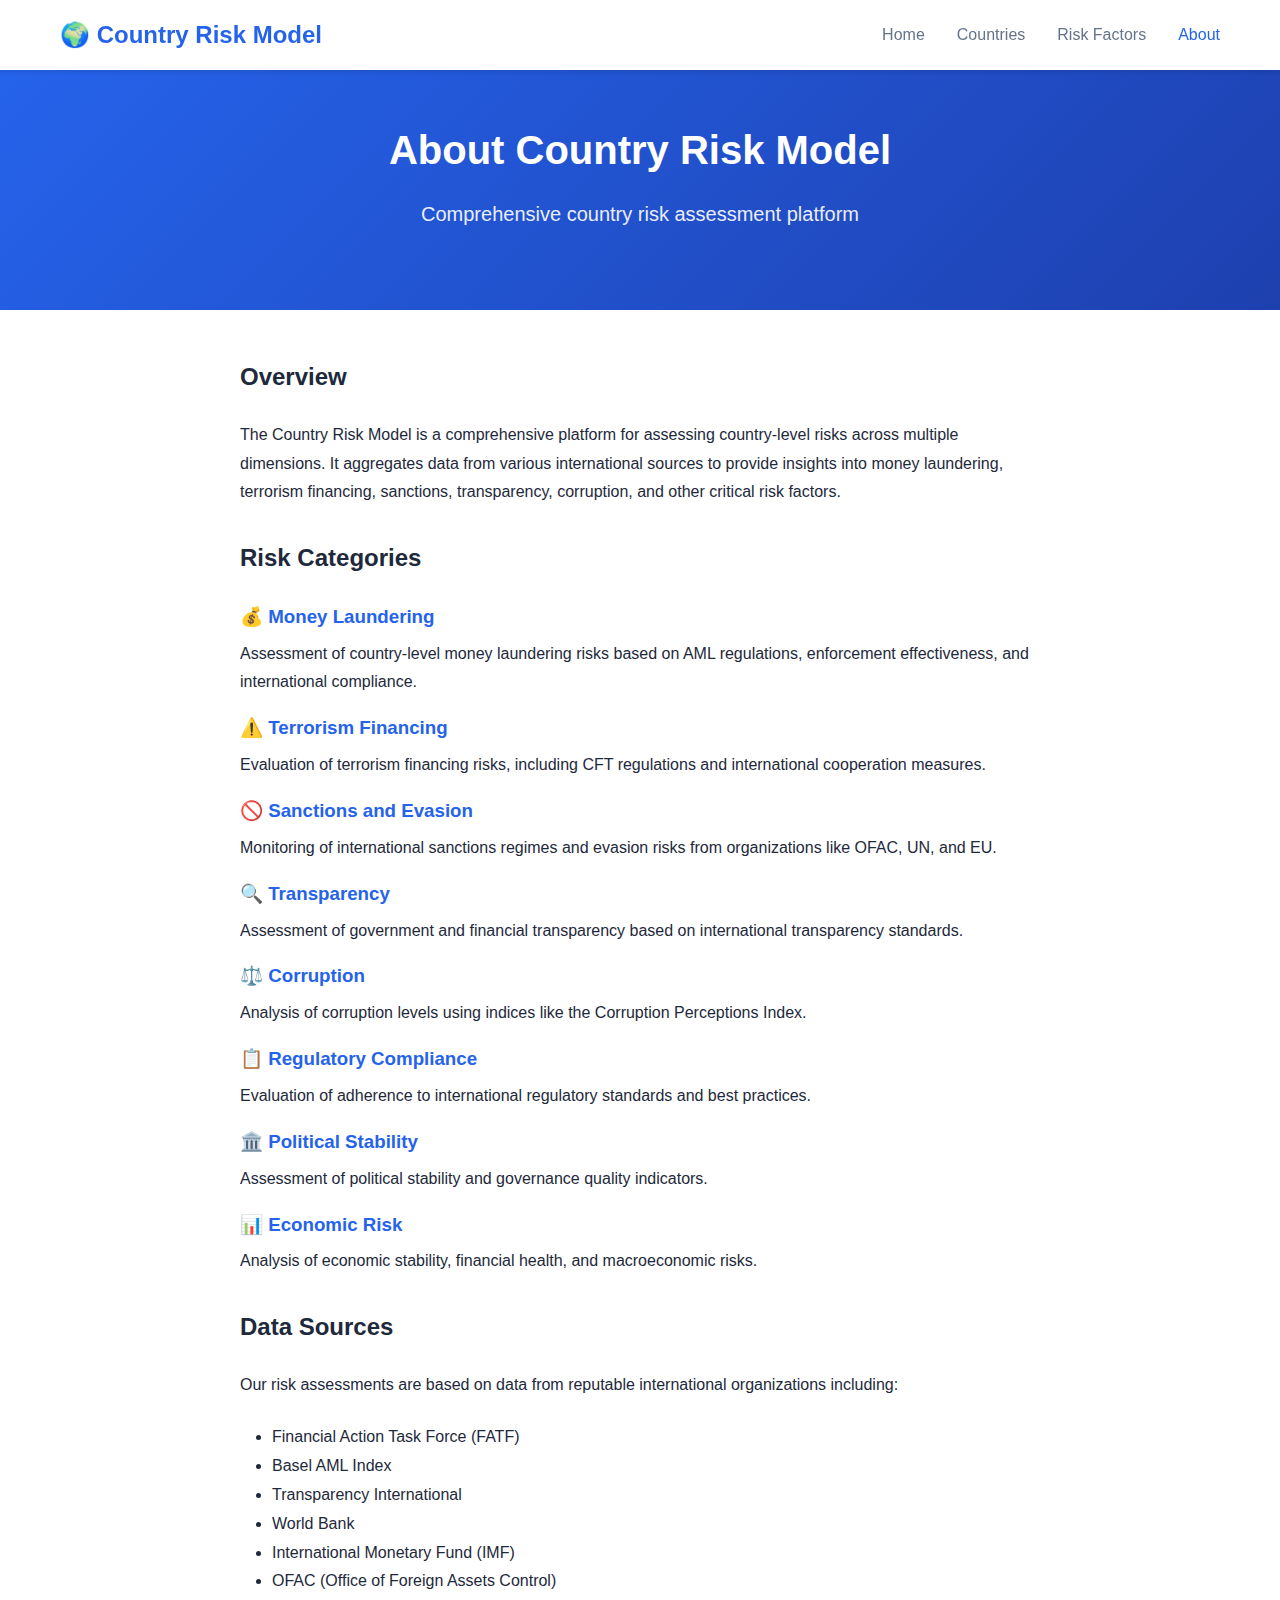
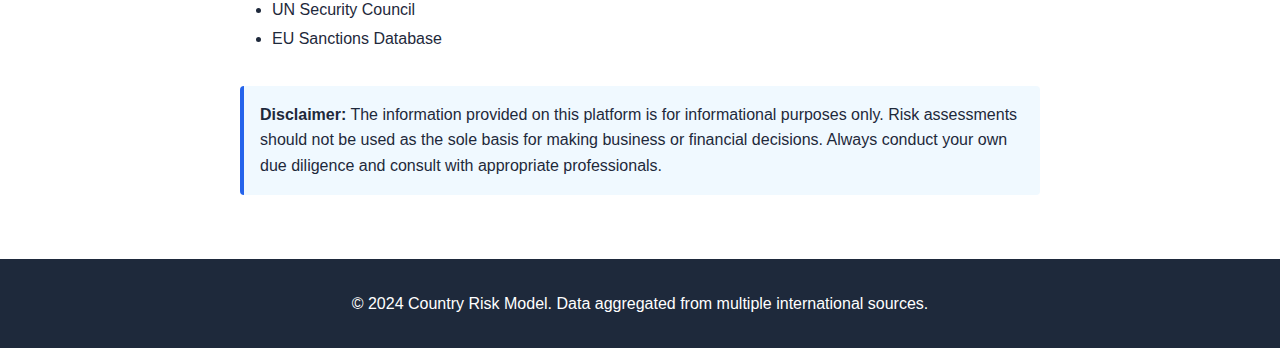
<file: frontend/about.html>
<!DOCTYPE html>
<html lang="en">
<head>
    <meta charset="UTF-8">
    <meta name="viewport" content="width=device-width, initial-scale=1.0">
    <title>About - Country Risk Model</title>
    <link rel="stylesheet" href="styles.css">
</head>
<body>
    <nav class="navbar">
        <div class="container">
            <div class="nav-brand">
                <h1>🌍 Country Risk Model</h1>
            </div>
            <div class="nav-links">
                <a href="index.html">Home</a>
                <a href="countries.html">Countries</a>
                <a href="risk-factors.html">Risk Factors</a>
                <a href="about.html" class="active">About</a>
            </div>
        </div>
    </nav>

    <header class="hero" style="padding: 3rem 0;">
        <div class="container">
            <h1>About Country Risk Model</h1>
            <p class="subtitle">Comprehensive country risk assessment platform</p>
        </div>
    </header>

    <section style="padding: 3rem 0; background: white;">
        <div class="container">
            <div style="max-width: 800px; margin: 0 auto;">
                <h2 style="margin-bottom: 1.5rem;">Overview</h2>
                <p style="margin-bottom: 1.5rem; line-height: 1.8;">
                    The Country Risk Model is a comprehensive platform for assessing country-level risks across 
                    multiple dimensions. It aggregates data from various international sources to provide 
                    insights into money laundering, terrorism financing, sanctions, transparency, corruption, 
                    and other critical risk factors.
                </p>

                <h2 style="margin-bottom: 1.5rem; margin-top: 2rem;">Risk Categories</h2>
                <div style="margin-bottom: 1.5rem;">
                    <h3 style="color: var(--primary-color); margin-bottom: 0.5rem;">💰 Money Laundering</h3>
                    <p style="margin-bottom: 1rem; line-height: 1.8;">
                        Assessment of country-level money laundering risks based on AML regulations, 
                        enforcement effectiveness, and international compliance.
                    </p>

                    <h3 style="color: var(--primary-color); margin-bottom: 0.5rem;">⚠️ Terrorism Financing</h3>
                    <p style="margin-bottom: 1rem; line-height: 1.8;">
                        Evaluation of terrorism financing risks, including CFT regulations and 
                        international cooperation measures.
                    </p>

                    <h3 style="color: var(--primary-color); margin-bottom: 0.5rem;">🚫 Sanctions and Evasion</h3>
                    <p style="margin-bottom: 1rem; line-height: 1.8;">
                        Monitoring of international sanctions regimes and evasion risks from 
                        organizations like OFAC, UN, and EU.
                    </p>

                    <h3 style="color: var(--primary-color); margin-bottom: 0.5rem;">🔍 Transparency</h3>
                    <p style="margin-bottom: 1rem; line-height: 1.8;">
                        Assessment of government and financial transparency based on 
                        international transparency standards.
                    </p>

                    <h3 style="color: var(--primary-color); margin-bottom: 0.5rem;">⚖️ Corruption</h3>
                    <p style="margin-bottom: 1rem; line-height: 1.8;">
                        Analysis of corruption levels using indices like the Corruption Perceptions Index.
                    </p>

                    <h3 style="color: var(--primary-color); margin-bottom: 0.5rem;">📋 Regulatory Compliance</h3>
                    <p style="margin-bottom: 1rem; line-height: 1.8;">
                        Evaluation of adherence to international regulatory standards and best practices.
                    </p>

                    <h3 style="color: var(--primary-color); margin-bottom: 0.5rem;">🏛️ Political Stability</h3>
                    <p style="margin-bottom: 1rem; line-height: 1.8;">
                        Assessment of political stability and governance quality indicators.
                    </p>

                    <h3 style="color: var(--primary-color); margin-bottom: 0.5rem;">📊 Economic Risk</h3>
                    <p style="margin-bottom: 1rem; line-height: 1.8;">
                        Analysis of economic stability, financial health, and macroeconomic risks.
                    </p>
                </div>

                <h2 style="margin-bottom: 1.5rem; margin-top: 2rem;">Data Sources</h2>
                <p style="margin-bottom: 1.5rem; line-height: 1.8;">
                    Our risk assessments are based on data from reputable international organizations including:
                </p>
                <ul style="margin-left: 2rem; margin-bottom: 1.5rem; line-height: 1.8;">
                    <li>Financial Action Task Force (FATF)</li>
                    <li>Basel AML Index</li>
                    <li>Transparency International</li>
                    <li>World Bank</li>
                    <li>International Monetary Fund (IMF)</li>
                    <li>OFAC (Office of Foreign Assets Control)</li>
                    <li>UN Security Council</li>
                    <li>EU Sanctions Database</li>
                </ul>

                <div class="info-box" style="margin-top: 2rem;">
                    <strong>Disclaimer:</strong> The information provided on this platform is for 
                    informational purposes only. Risk assessments should not be used as the sole 
                    basis for making business or financial decisions. Always conduct your own 
                    due diligence and consult with appropriate professionals.
                </div>
            </div>
        </div>
    </section>

    <footer class="footer">
        <div class="container">
            <p>&copy; 2024 Country Risk Model. Data aggregated from multiple international sources.</p>
        </div>
    </footer>

    <script src="app.js"></script>
</body>
</html>
</file>
<file: frontend/styles.css>
/* Global Styles */
:root {
    --primary-color: #2563eb;
    --secondary-color: #64748b;
    --success-color: #10b981;
    --warning-color: #f59e0b;
    --danger-color: #ef4444;
    --dark-color: #1e293b;
    --light-color: #f8fafc;
    --border-color: #e2e8f0;
}

* {
    margin: 0;
    padding: 0;
    box-sizing: border-box;
}

body {
    font-family: -apple-system, BlinkMacSystemFont, 'Segoe UI', Roboto, Oxygen, Ubuntu, Cantarell, sans-serif;
    line-height: 1.6;
    color: var(--dark-color);
    background-color: var(--light-color);
}

.container {
    max-width: 1200px;
    margin: 0 auto;
    padding: 0 20px;
}

/* Navigation */
.navbar {
    background: white;
    box-shadow: 0 2px 4px rgba(0,0,0,0.1);
    padding: 1rem 0;
    position: sticky;
    top: 0;
    z-index: 100;
}

.navbar .container {
    display: flex;
    justify-content: space-between;
    align-items: center;
}

.nav-brand h1 {
    font-size: 1.5rem;
    color: var(--primary-color);
}

.nav-links {
    display: flex;
    gap: 2rem;
}

.nav-links a {
    text-decoration: none;
    color: var(--secondary-color);
    font-weight: 500;
    transition: color 0.3s;
}

.nav-links a:hover,
.nav-links a.active {
    color: var(--primary-color);
}

/* Hero Section */
.hero {
    background: linear-gradient(135deg, var(--primary-color) 0%, #1e40af 100%);
    color: white;
    padding: 4rem 0;
    text-align: center;
}

.hero h1 {
    font-size: 2.5rem;
    margin-bottom: 1rem;
}

.hero .subtitle {
    font-size: 1.25rem;
    margin-bottom: 2rem;
    opacity: 0.9;
}

.hero-actions {
    display: flex;
    gap: 1rem;
    justify-content: center;
    flex-wrap: wrap;
}

/* Buttons */
.btn {
    display: inline-block;
    padding: 0.75rem 1.5rem;
    border-radius: 0.5rem;
    text-decoration: none;
    font-weight: 600;
    transition: all 0.3s;
    cursor: pointer;
    border: none;
}

.btn-primary {
    background: white;
    color: var(--primary-color);
}

.btn-primary:hover {
    transform: translateY(-2px);
    box-shadow: 0 4px 12px rgba(0,0,0,0.2);
}

.btn-secondary {
    background: transparent;
    color: white;
    border: 2px solid white;
}

.btn-secondary:hover {
    background: white;
    color: var(--primary-color);
}

.btn-large {
    padding: 1rem 2rem;
    font-size: 1.1rem;
}

/* Features Section */
.features {
    padding: 4rem 0;
}

.features h2 {
    text-align: center;
    font-size: 2rem;
    margin-bottom: 3rem;
    color: var(--dark-color);
}

.feature-grid {
    display: grid;
    grid-template-columns: repeat(auto-fit, minmax(250px, 1fr));
    gap: 2rem;
}

.feature-card {
    background: white;
    padding: 2rem;
    border-radius: 0.5rem;
    box-shadow: 0 2px 8px rgba(0,0,0,0.1);
    transition: transform 0.3s;
    text-align: center;
}

.feature-card:hover {
    transform: translateY(-5px);
    box-shadow: 0 4px 16px rgba(0,0,0,0.15);
}

.feature-icon {
    font-size: 3rem;
    margin-bottom: 1rem;
}

.feature-card h3 {
    font-size: 1.25rem;
    margin-bottom: 0.5rem;
    color: var(--dark-color);
}

.feature-card p {
    color: var(--secondary-color);
    font-size: 0.95rem;
}

/* Stats Section */
.stats-section {
    background: white;
    padding: 4rem 0;
}

.stats-section h2 {
    text-align: center;
    font-size: 2rem;
    margin-bottom: 3rem;
}

.stats-grid {
    display: grid;
    grid-template-columns: repeat(auto-fit, minmax(200px, 1fr));
    gap: 2rem;
}

.stat-card {
    text-align: center;
    padding: 2rem;
}

.stat-number {
    font-size: 3rem;
    font-weight: 700;
    color: var(--primary-color);
    margin-bottom: 0.5rem;
}

.stat-label {
    font-size: 1rem;
    color: var(--secondary-color);
    text-transform: uppercase;
    letter-spacing: 1px;
}

/* CTA Section */
.cta-section {
    background: linear-gradient(135deg, #1e40af 0%, var(--primary-color) 100%);
    color: white;
    padding: 4rem 0;
    text-align: center;
}

.cta-section h2 {
    font-size: 2rem;
    margin-bottom: 1rem;
}

.cta-section p {
    font-size: 1.1rem;
    margin-bottom: 2rem;
    opacity: 0.9;
}

/* Footer */
.footer {
    background: var(--dark-color);
    color: white;
    padding: 2rem 0;
    text-align: center;
}

.footer-note {
    font-size: 0.875rem;
    opacity: 0.7;
    margin-top: 0.5rem;
}

/* Search */
.search-section {
    padding: 2rem 0;
    background: white;
}

.search-box {
    max-width: 600px;
    margin: 0 auto;
    position: relative;
}

.search-box input {
    width: 100%;
    padding: 1rem 1.5rem;
    font-size: 1rem;
    border: 2px solid var(--border-color);
    border-radius: 0.5rem;
    outline: none;
    transition: border-color 0.3s;
}

.search-box input:focus {
    border-color: var(--primary-color);
}

/* Country List */
.country-list {
    padding: 2rem 0;
}

.country-grid {
    display: grid;
    grid-template-columns: repeat(auto-fill, minmax(280px, 1fr));
    gap: 1.5rem;
}

.country-card {
    background: white;
    padding: 1.5rem;
    border-radius: 0.5rem;
    box-shadow: 0 2px 8px rgba(0,0,0,0.1);
    transition: all 0.3s;
    cursor: pointer;
}

.country-card:hover {
    transform: translateY(-3px);
    box-shadow: 0 4px 12px rgba(0,0,0,0.15);
}

.country-header {
    display: flex;
    justify-content: space-between;
    align-items: center;
    margin-bottom: 1rem;
}

.country-name {
    font-size: 1.25rem;
    font-weight: 600;
    color: var(--dark-color);
}

.country-code {
    font-size: 0.875rem;
    color: var(--secondary-color);
    font-weight: 500;
    background: var(--light-color);
    padding: 0.25rem 0.5rem;
    border-radius: 0.25rem;
}

.risk-indicator {
    display: flex;
    gap: 0.5rem;
    flex-wrap: wrap;
}

.risk-badge {
    padding: 0.25rem 0.75rem;
    border-radius: 1rem;
    font-size: 0.75rem;
    font-weight: 600;
    text-transform: uppercase;
}

.risk-low {
    background: #d1fae5;
    color: #065f46;
}

.risk-medium {
    background: #fed7aa;
    color: #92400e;
}

.risk-high {
    background: #fecaca;
    color: #991b1b;
}

.risk-not-assessed {
    background: var(--light-color);
    color: var(--secondary-color);
}

/* Country Detail */
.country-detail {
    padding: 2rem 0;
}

.detail-header {
    background: white;
    padding: 2rem;
    border-radius: 0.5rem;
    margin-bottom: 2rem;
    box-shadow: 0 2px 8px rgba(0,0,0,0.1);
}

.detail-header h1 {
    font-size: 2.5rem;
    margin-bottom: 1rem;
}

.country-codes {
    display: flex;
    gap: 1rem;
    margin-bottom: 1rem;
}

.code-badge {
    background: var(--light-color);
    padding: 0.5rem 1rem;
    border-radius: 0.25rem;
    font-weight: 600;
    color: var(--secondary-color);
}

.risk-scores {
    display: grid;
    grid-template-columns: repeat(auto-fit, minmax(250px, 1fr));
    gap: 1.5rem;
    margin-bottom: 2rem;
}

.risk-score-card {
    background: white;
    padding: 1.5rem;
    border-radius: 0.5rem;
    box-shadow: 0 2px 8px rgba(0,0,0,0.1);
}

.risk-score-card h3 {
    font-size: 1rem;
    margin-bottom: 0.5rem;
    color: var(--secondary-color);
}

.score-value {
    font-size: 2rem;
    font-weight: 700;
    color: var(--primary-color);
}

/* Responsive */
@media (max-width: 768px) {
    .nav-links {
        gap: 1rem;
    }
    
    .hero h1 {
        font-size: 2rem;
    }
    
    .feature-grid,
    .country-grid {
        grid-template-columns: 1fr;
    }
    
    .stats-grid {
        grid-template-columns: 1fr;
    }
}

/* Loading Spinner */
.loading {
    text-align: center;
    padding: 3rem;
    color: var(--secondary-color);
}

.loading::after {
    content: "";
    display: inline-block;
    width: 40px;
    height: 40px;
    border: 4px solid var(--border-color);
    border-top-color: var(--primary-color);
    border-radius: 50%;
    animation: spin 0.8s linear infinite;
}

@keyframes spin {
    to { transform: rotate(360deg); }
}

/* Error Message */
.error-message {
    background: #fee;
    color: var(--danger-color);
    padding: 1rem;
    border-radius: 0.5rem;
    margin: 1rem 0;
    text-align: center;
}

/* Info Box */
.info-box {
    background: #f0f9ff;
    border-left: 4px solid var(--primary-color);
    padding: 1rem;
    margin: 1rem 0;
    border-radius: 0.25rem;
}
</file>
